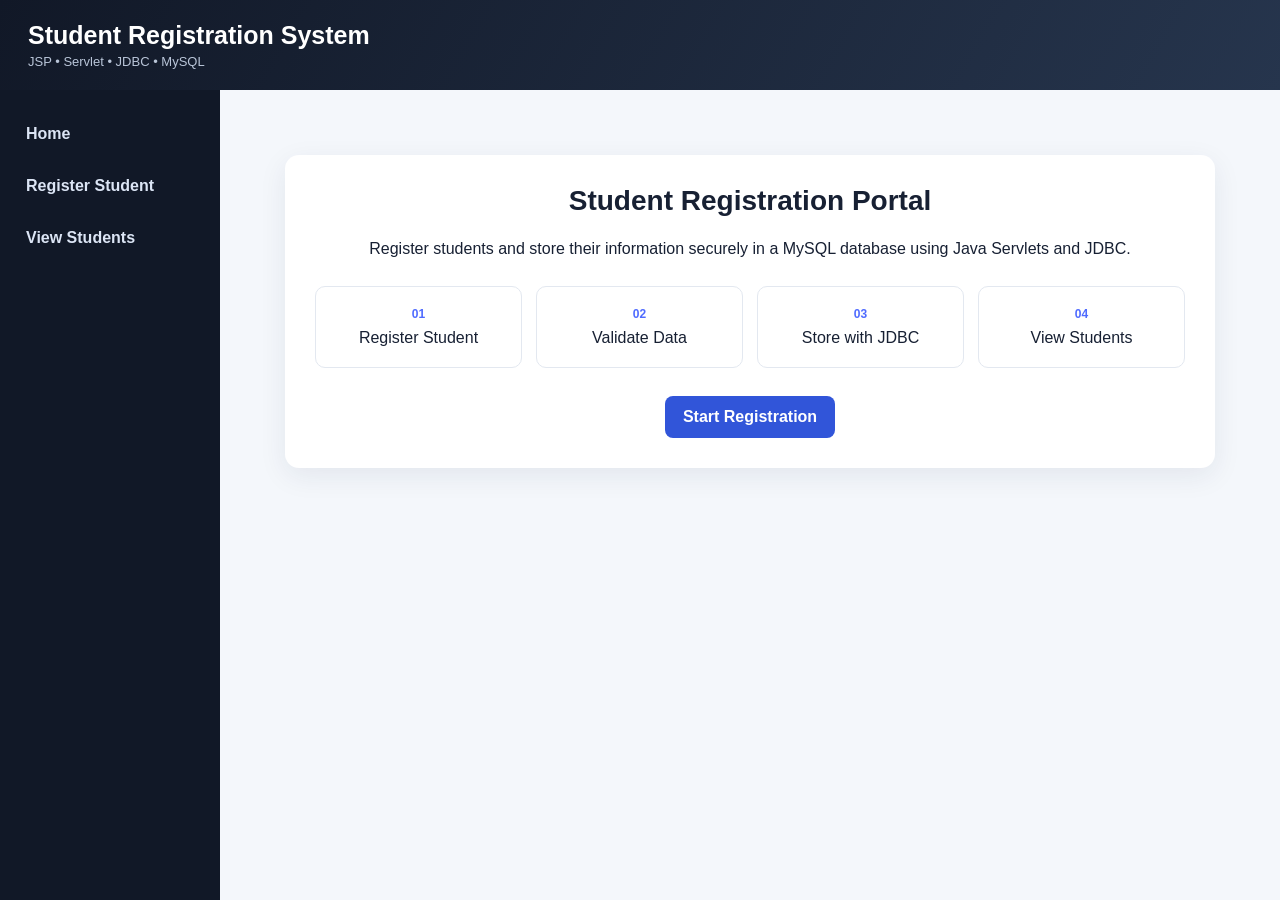
<file: src/main/webapp/index.html>
<!DOCTYPE html>
<html lang="en">
<head>
    <meta charset="UTF-8">
    <meta name="viewport" content="width=device-width, initial-scale=1.0">
    <title>Student Registration</title>
</head>
<frameset rows="90px,*" frameborder="0" border="0">
    <frame src="header.html" name="headerFrame" scrolling="no" title="Header">
    <frameset cols="220px,*" frameborder="0" border="0">
        <frame src="menu.html" name="menuFrame" title="Menu">
        <frame src="home.html" name="contentFrame" title="Content">
    </frameset>
</frameset>
</html>
</file>
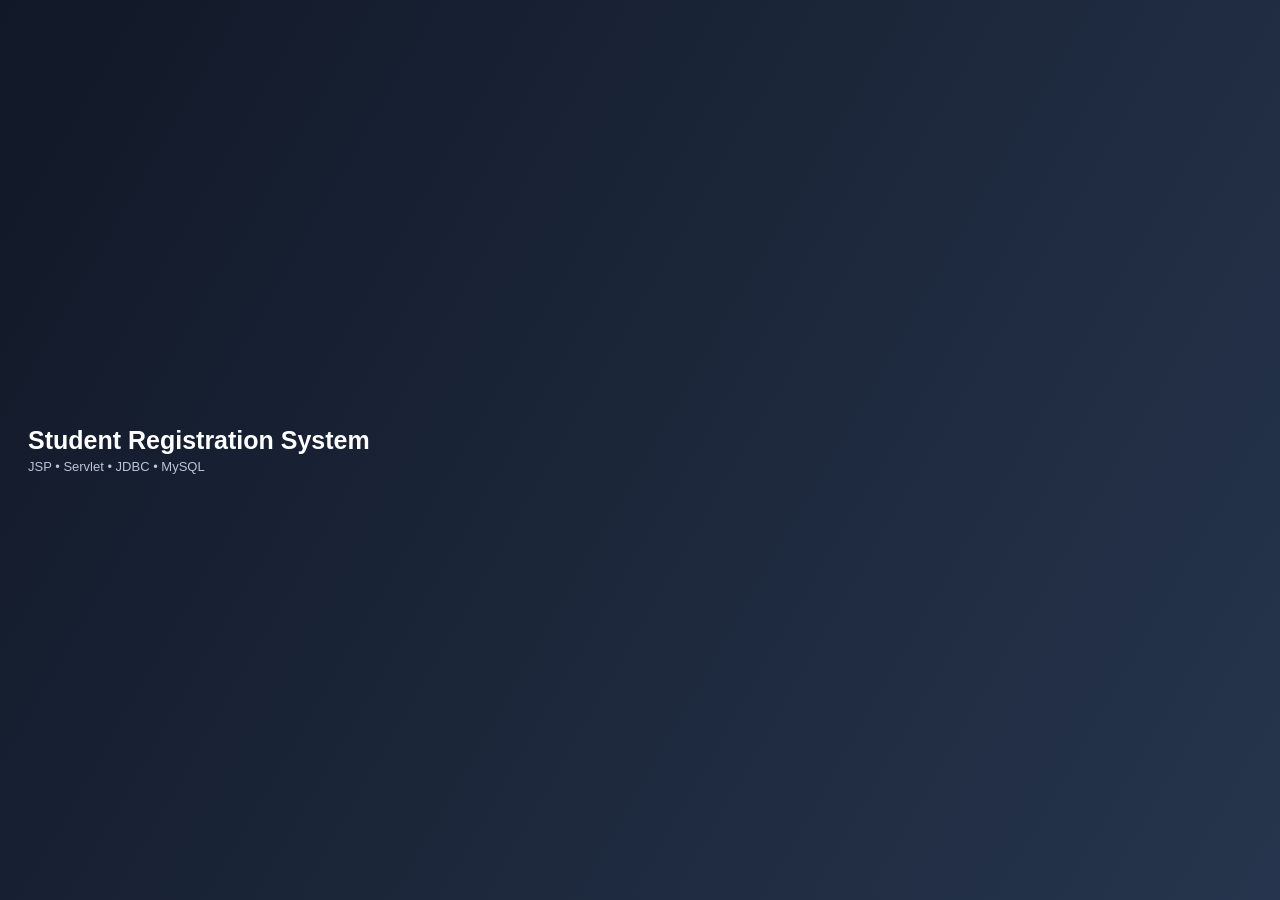
<file: src/main/webapp/header.html>
<!DOCTYPE html>
<html lang="en">
<head>
    <meta charset="UTF-8">
    <link rel="stylesheet" href="css/style.css">
</head>
<body class="header">
    <div>
        <h1>Student Registration System</h1>
        <p>JSP • Servlet • JDBC • MySQL</p>
    </div>
</body>
</html>
</file>
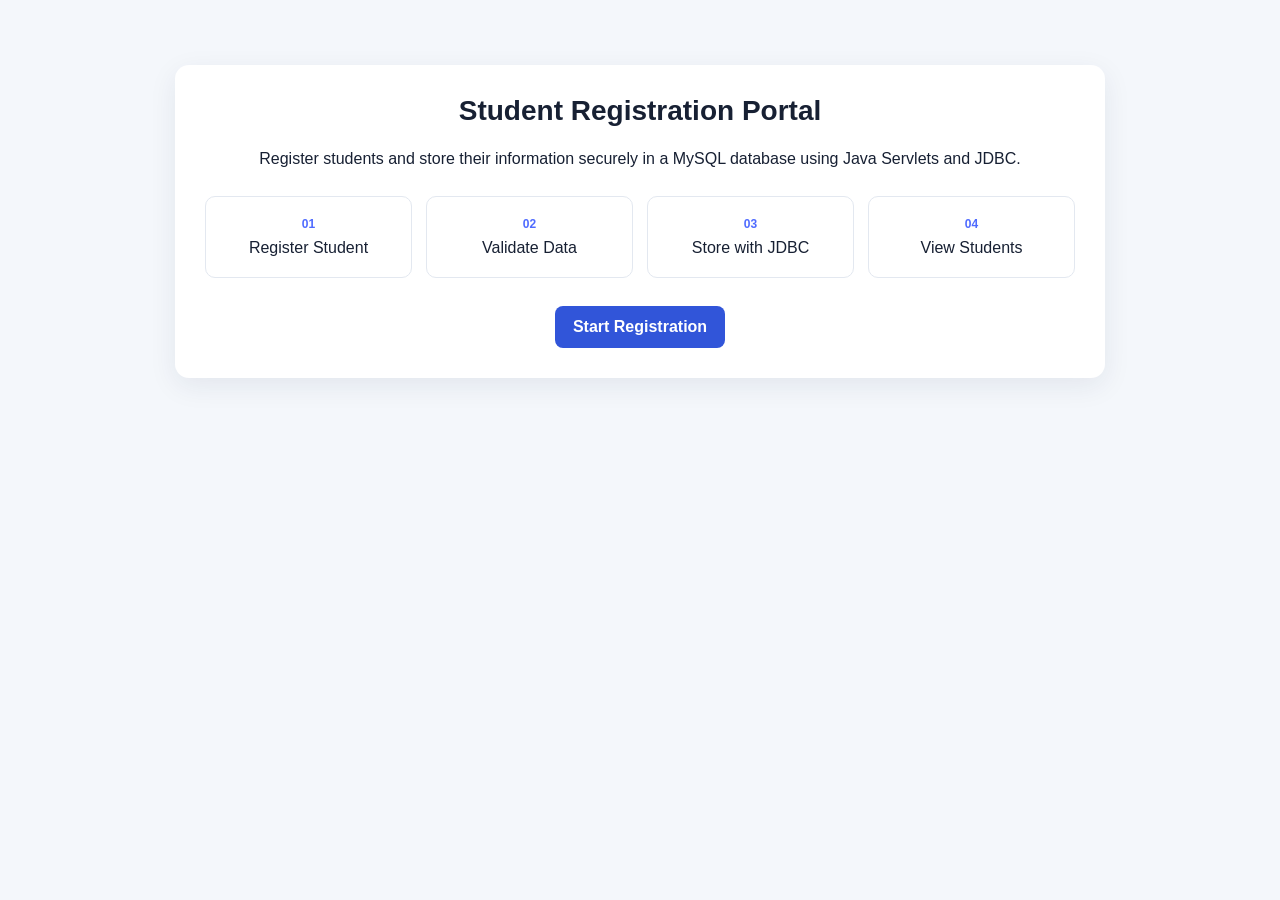
<file: src/main/webapp/home.html>
<!DOCTYPE html>
<html lang="en">
<head>
    <meta charset="UTF-8">
    <meta name="viewport" content="width=device-width, initial-scale=1.0">
    <title>Home</title>
    <link rel="stylesheet" href="css/style.css">
</head>
<body>
<main class="container">
    <div class="card hero">
        <h2>Student Registration Portal</h2>
        <p>Register students and store their information securely in a MySQL database using Java Servlets and JDBC.</p>
        <div class="feature-grid">
            <div><strong>01</strong><span>Register Student</span></div>
            <div><strong>02</strong><span>Validate Data</span></div>
            <div><strong>03</strong><span>Store with JDBC</span></div>
            <div><strong>04</strong><span>View Students</span></div>
        </div>
        <a class="button" href="register.jsp">Start Registration</a>
    </div>
</main>
</body>
</html>
</file>
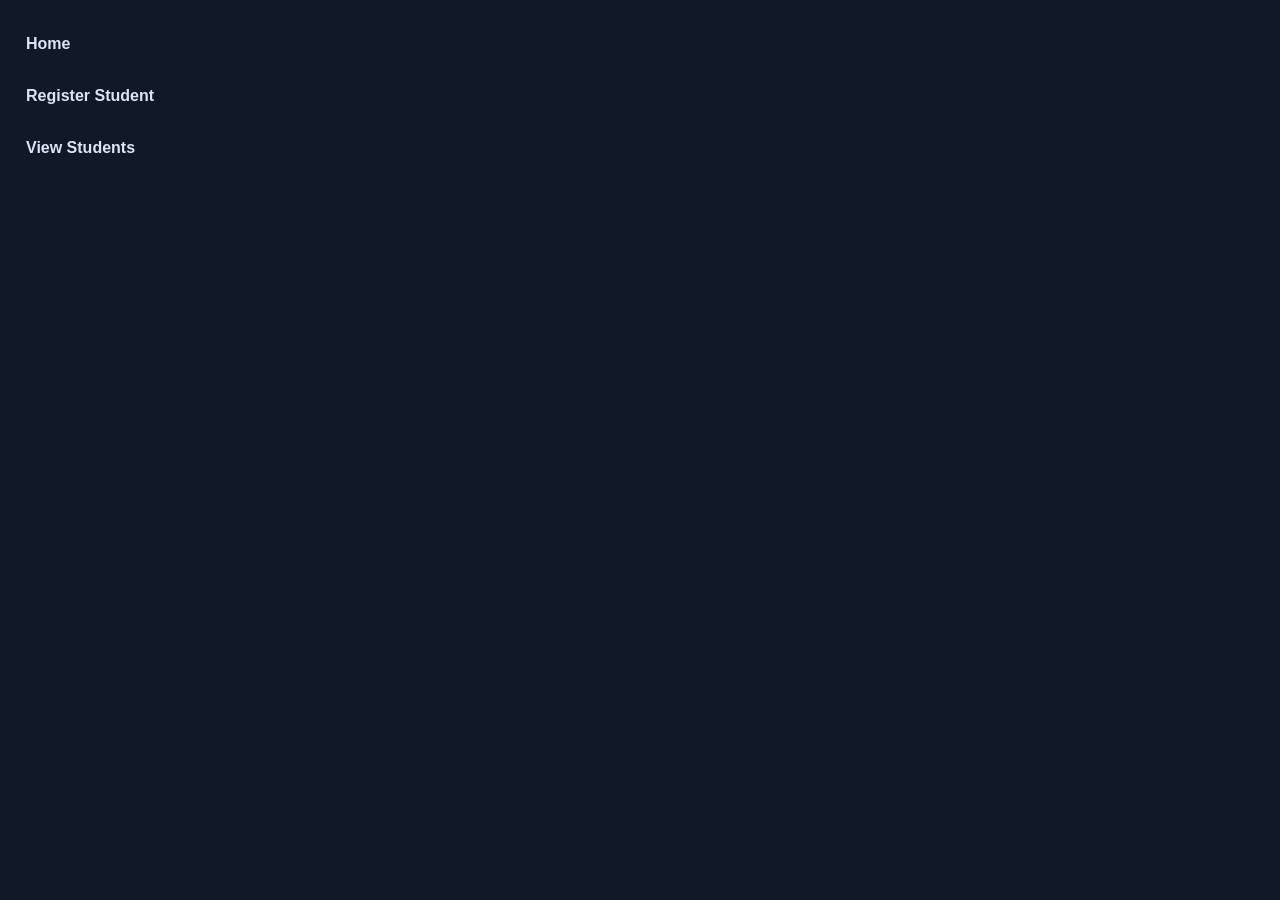
<file: src/main/webapp/menu.html>
<!DOCTYPE html>
<html lang="en">
<head>
    <meta charset="UTF-8">
    <link rel="stylesheet" href="css/style.css">
</head>
<body class="menu">
    <nav>
        <a href="home.html" target="contentFrame">Home</a>
        <a href="register.jsp" target="contentFrame">Register Student</a>
        <a href="students.jsp" target="contentFrame">View Students</a>
    </nav>
</body>
</html>
</file>
<file: src/main/webapp/css/style.css>
* {
    box-sizing: border-box;
}

body {
    margin: 0;
    font-family: Arial, Helvetica, sans-serif;
    background: #f4f7fb;
    color: #172033;
}

.header {
    height: 100vh;
    display: flex;
    align-items: center;
    padding: 0 28px;
    color: white;
    background: linear-gradient(120deg, #111827, #26354d);
}

.header h1 {
    margin: 0 0 4px;
    font-size: 25px;
}

.header p {
    margin: 0;
    color: #b9c5d8;
    font-size: 13px;
}

.menu {
    min-height: 100vh;
    background: #111827;
    padding: 22px 12px;
}

.menu nav {
    display: flex;
    flex-direction: column;
    gap: 8px;
}

.menu a {
    color: #dce5f5;
    text-decoration: none;
    padding: 13px 14px;
    border-radius: 8px;
    font-weight: 600;
}

.menu a:hover {
    background: #26354d;
    color: white;
}

.container {
    max-width: 1000px;
    margin: 0 auto;
    padding: 35px;
}

.card {
    background: white;
    border-radius: 14px;
    padding: 30px;
    box-shadow: 0 8px 28px rgba(24, 39, 75, 0.08);
}

.hero {
    text-align: center;
    margin-top: 30px;
}

h2 {
    margin-top: 0;
    font-size: 28px;
}

.muted {
    color: #69758a;
}

.feature-grid {
    display: grid;
    grid-template-columns: repeat(4, 1fr);
    gap: 14px;
    margin: 28px 0;
}

.feature-grid div {
    padding: 20px 10px;
    border: 1px solid #e3e8f0;
    border-radius: 10px;
}

.feature-grid strong,
.feature-grid span {
    display: block;
}

.feature-grid strong {
    font-size: 12px;
    color: #4f6bff;
    margin-bottom: 8px;
}

.button {
    display: inline-block;
    border: 0;
    border-radius: 8px;
    padding: 12px 18px;
    background: #3155d9;
    color: white;
    text-decoration: none;
    font-weight: 700;
    cursor: pointer;
}

.button:hover {
    background: #2646bd;
}

.small {
    padding: 9px 13px;
    font-size: 13px;
}

.form-card {
    max-width: 680px;
    margin: 0 auto;
}

form label,
legend {
    display: block;
    font-weight: 700;
    margin: 15px 0 7px;
}

input[type="text"],
input[type="email"],
input[type="tel"],
select {
    width: 100%;
    padding: 12px;
    border: 1px solid #ccd4e0;
    border-radius: 7px;
    font-size: 15px;
}

input:focus,
select:focus {
    outline: 2px solid #cbd6ff;
    border-color: #3155d9;
}

fieldset {
    border: 0;
    padding: 0;
    margin: 0 0 20px;
}

.radio {
    display: inline-block;
    margin: 0 18px 0 0;
    font-weight: 400;
}

.radio input {
    margin-right: 5px;
}

.alert {
    padding: 12px 15px;
    border-radius: 7px;
    margin: 15px 0;
    font-weight: 600;
}

.success {
    background: #e7f8ee;
    color: #16703b;
}

.error {
    background: #fdecec;
    color: #a12626;
}

.table-heading {
    display: flex;
    justify-content: space-between;
    align-items: center;
    gap: 20px;
}

.table-wrap {
    overflow-x: auto;
}

table {
    width: 100%;
    border-collapse: collapse;
    margin-top: 20px;
    font-size: 14px;
}

th,
td {
    padding: 12px 10px;
    border-bottom: 1px solid #e4e8ef;
    text-align: left;
}

th {
    background: #f5f7fb;
}

.empty {
    padding: 35px;
    text-align: center;
    color: #69758a;
    background: #f8f9fc;
    border-radius: 8px;
}

@media (max-width: 700px) {
    .container {
        padding: 20px;
    }

    .feature-grid {
        grid-template-columns: repeat(2, 1fr);
    }

    .table-heading {
        align-items: flex-start;
        flex-direction: column;
    }
}
</file>
